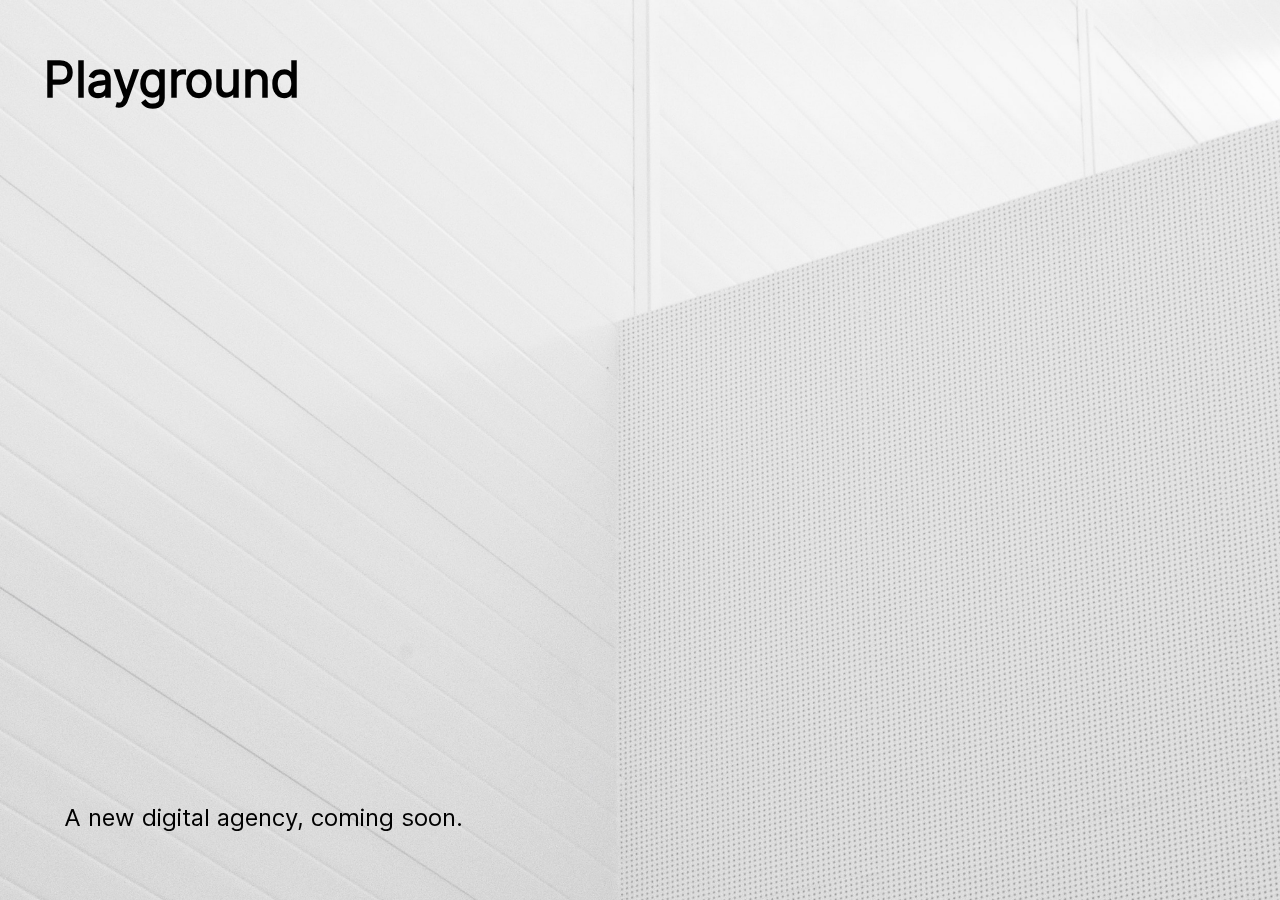
<file: playground/index.html>
<!DOCTYPE html>
<html lang="en">
	<head>
		<meta charset="UTF-8" />
		<meta name="viewport" content="width=device-width, initial-scale=1.0" />
		<link rel="stylesheet" href="style.css" />
		<title>Typography</title>
	</head>
	<body>
		<header>Playground</header>
		<footer>A new digital agency, coming soon.</footer>
	</body>
</html>
</file>
<file: playground/style.css>
@font-face {
	font-family: Inter;
	font-weight: 400;
	src: url(fonts/inter-var.woff2);
}

html,
body {
	font-family: Inter;
	box-sizing: border-box;
	font-size: 24px;
}

*,
*:before,
*:after {
	box-sizing: inherit;
}

body,
h1,
h2,
h3,
h4,
h5,
h6,
p,
ol,
ul {
	margin: 0;
	padding: 0;
	font-weight: normal;
}

ol,
ul {
	list-style: none;
}

img {
	max-width: 100%;
	height: auto;
}

body {
	color: #000000;
	background-image: url(img/background.jpg);
	background-size: cover;
	background-repeat: no-repeat;
	background-position: center center;
	height: 100vh;
	line-height: 1.5;
}

@keyframes animate-type {
	0% {
		font-variation-settings: "wght" 400, "slnt" 0;
		letter-spacing: 0;
	}
	100% {
		font-variation-settings: "wght" 900, "slnt" -8;
		letter-spacing: 5px;
	}
}

header {
	font-size: 48px;
	font-weight: 700;
	position: fixed;
	top: 44px;
	left: 44px;
	animation: animate-type 3s infinite alternate;
}

footer {
	position: fixed;
	bottom: 64px;
	left: 64px;
}
</file>
